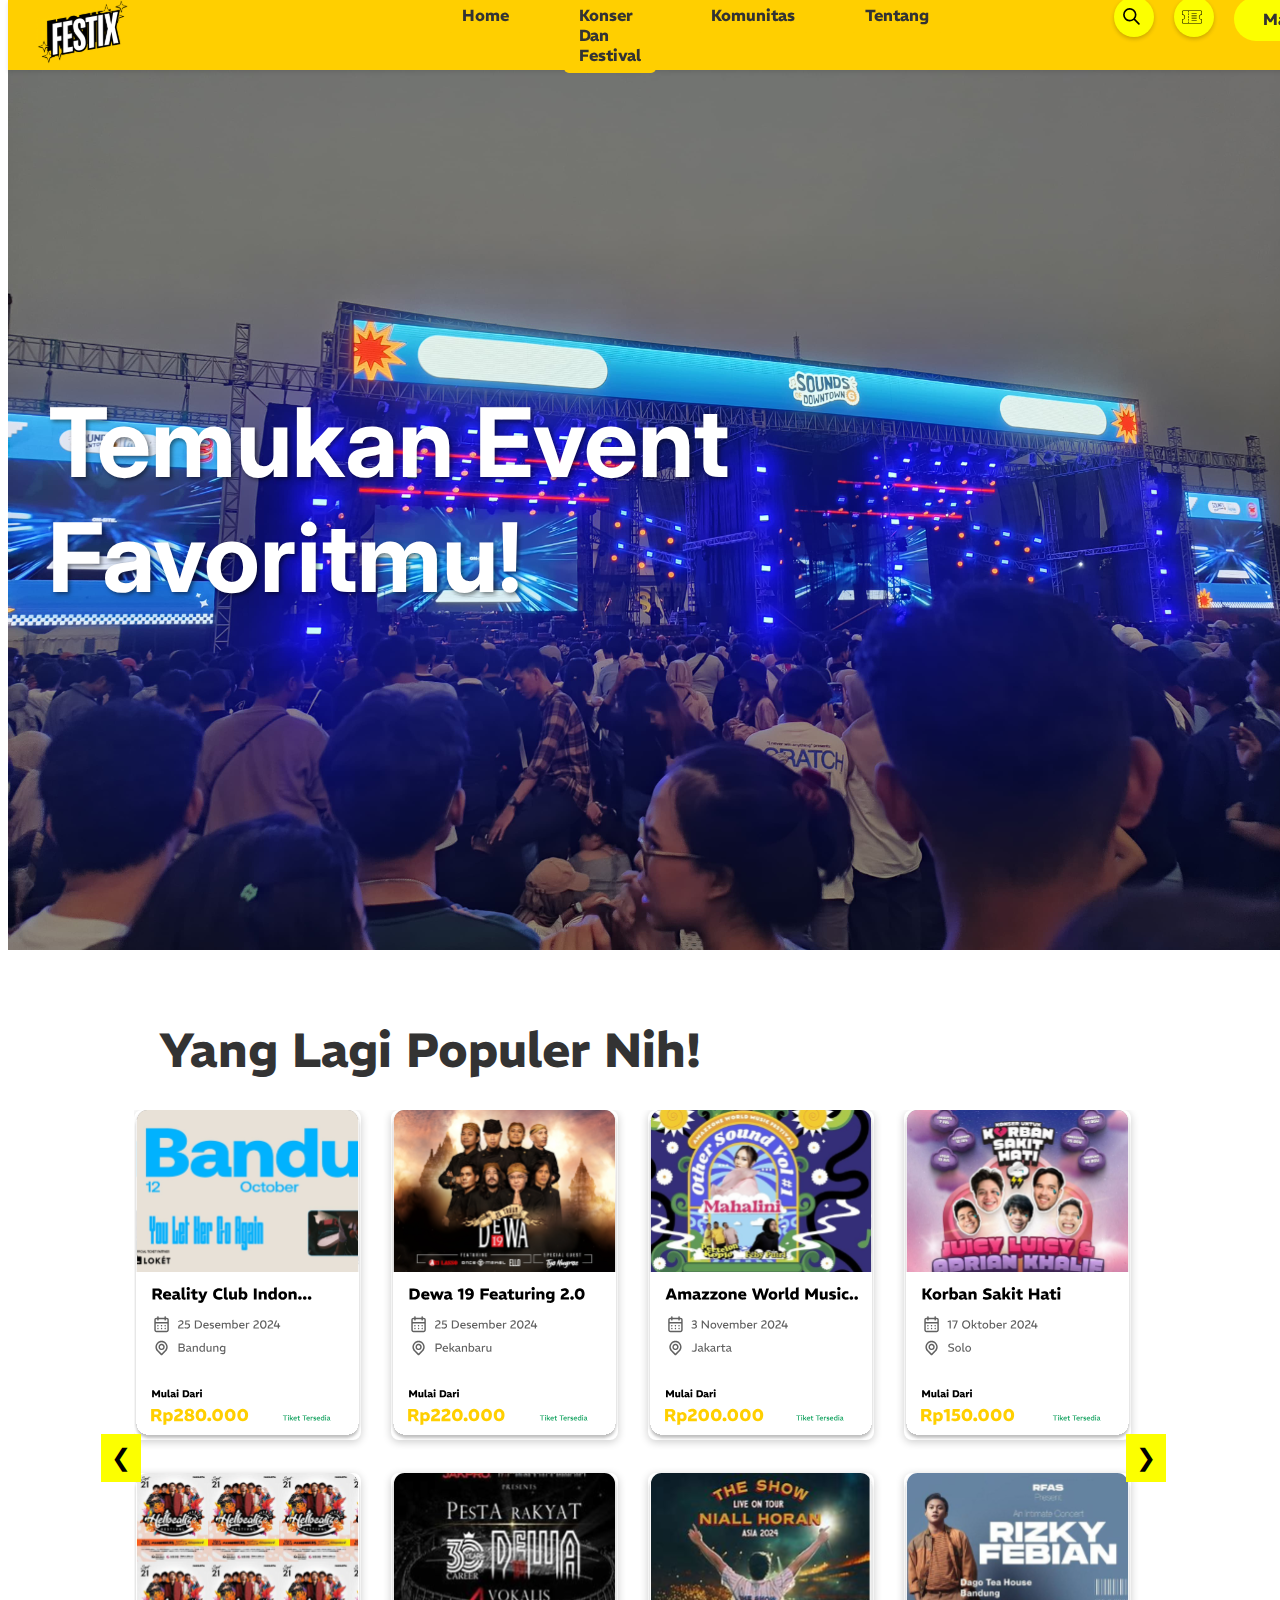
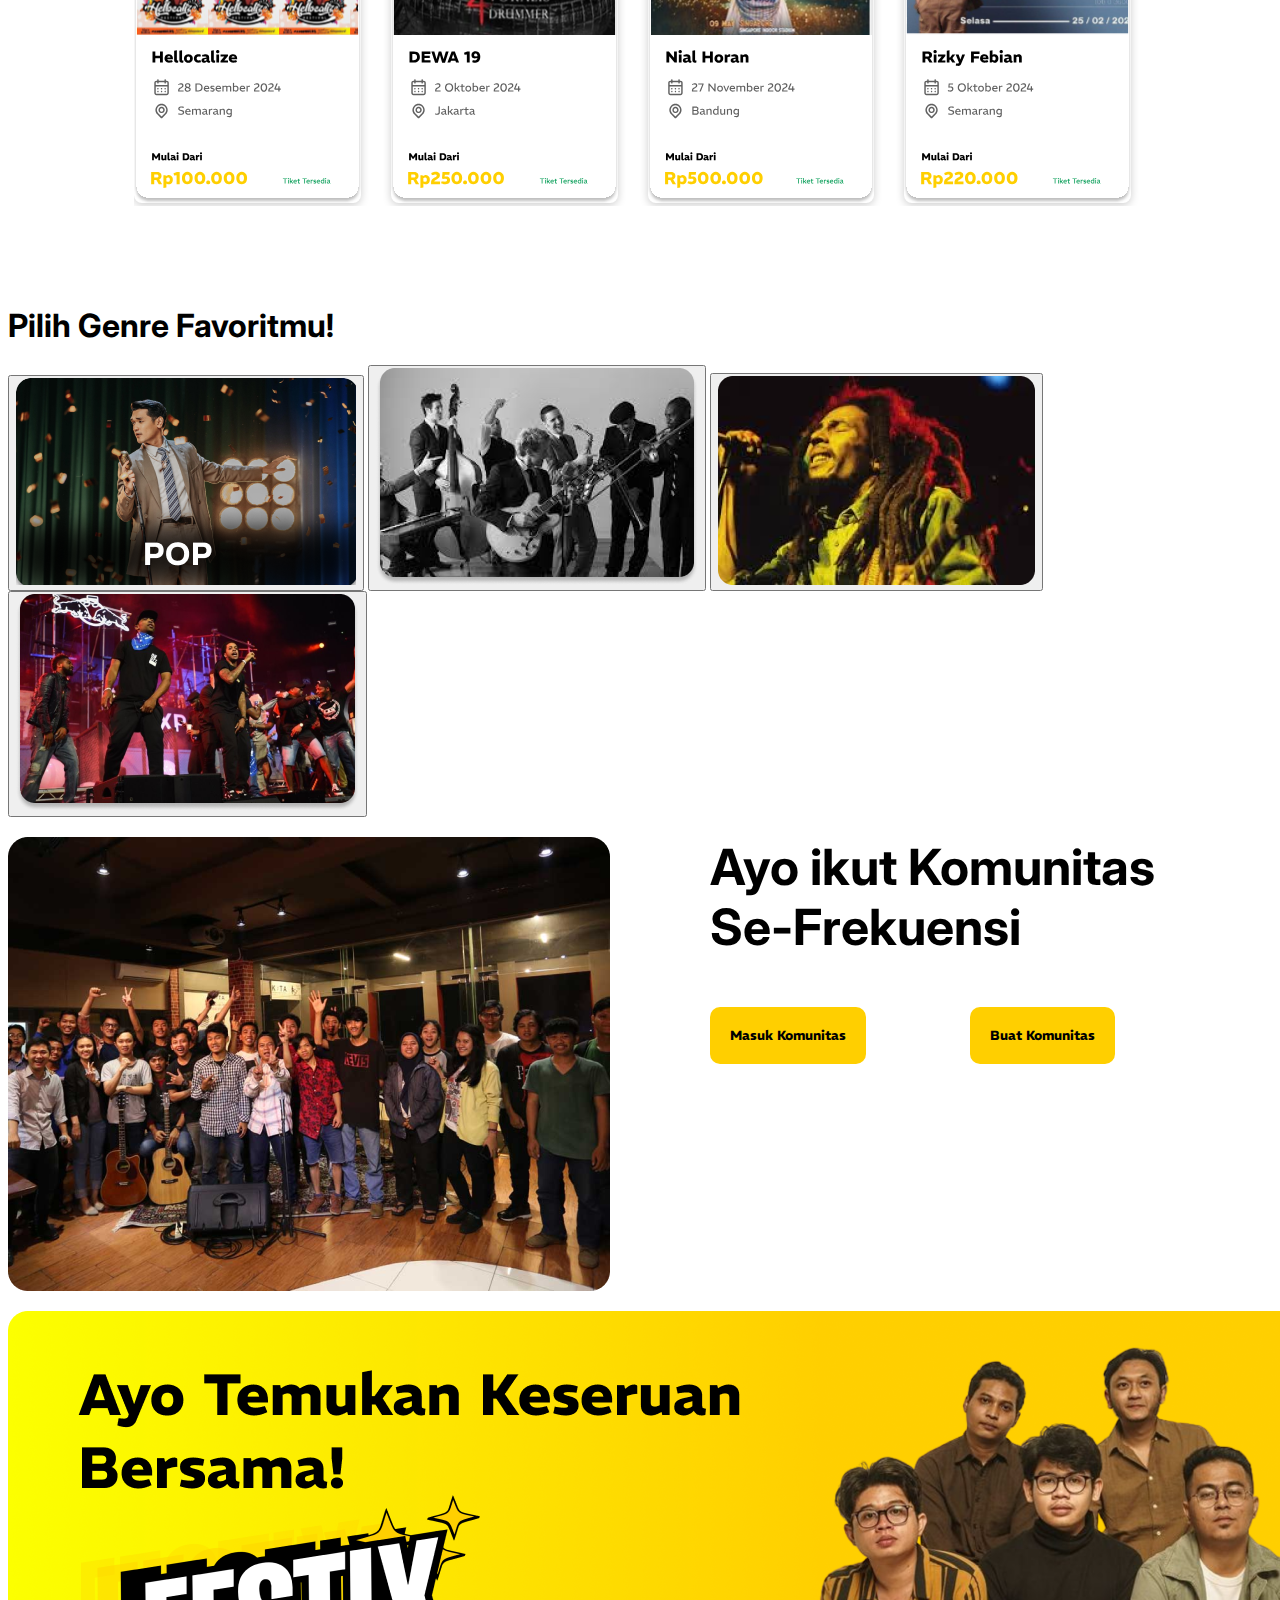
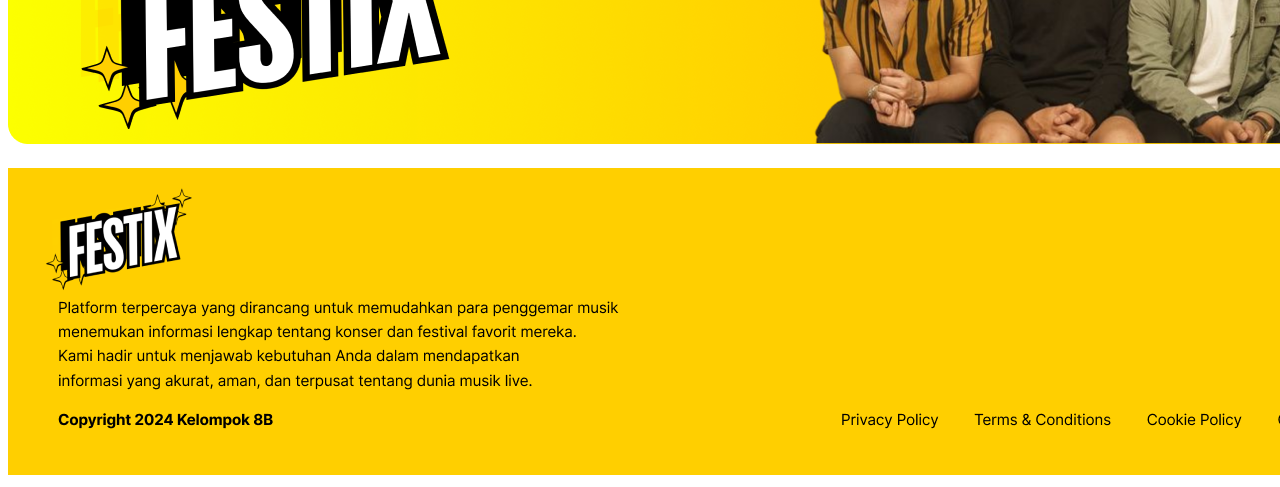
<file: images/index.html>
<!DOCTYPE html>
<html lang="en">

<head>
    <meta charset="UTF-8">
    <meta name="viewport" content="width=device-width, initial-scale=1.0">
    <title>Document</title>
    <link rel="preconnect" href="https://fonts.googleapis.com">
    <link rel="preconnect" href="https://fonts.gstatic.com" crossorigin>
    <link href="https://fonts.googleapis.com/css2?family=REM:ital,wght@0,100..900;1,100..900&display=swap"
        rel="stylesheet">
    <link href="https://fonts.googleapis.com/css2?family=Inter:wght@400;700&display=swap" rel="stylesheet">
    <link rel="stylesheet" href="style.css">
</head>

<body>

    <header>
        <div class="wrapper">
            <img src="FesTix 1.svg" alt="logo" class="logo">
            <nav>
                <ul>
                    <li><a href="#" class="btn">Home</a></li>
                    <li><a href="#" class="btn">Konser Dan Festival</a></li>
                    <li><a href="#" class="btn">Komunitas</a></li>
                    <li><a href="#" class="btn">Tentang</a></li>
                    <div class="btn-wrapper">
                        <li><a href="#" class="btn light"><img src="search.svg" alt="Search"></a></li>
                        <li><a href="#" class="btn light"><img src="ticket.svg" alt="Ticket"></a></li>
                        <li><a href="festix-login.html" class="btn light2">Masuk</a></li>
                    </div>
                </ul>
            </nav>
        </div>

        <div class="hero">
            <div class="text">
                <h1>Temukan Event <br>Favoritmu!</h1>
            </div>
        </div>
    </header>

    <main>
        <div class="Mid">
            <h1>Yang Lagi Populer Nih!</h1>
            <div class="image-slider">
                <button class="prev-btn">❮</button>
                <div class="image-grid-wrapper">
                    <div class="image-grid">
                        <button type="button" onclick="alert('Image clicked')">
                            <img src="ITEM FIX (8).svg" alt="Image 1">
                        </button>
                        <button type="button" onclick="alert('Image clicked')">
                            <img src="ITEM FIX (1).svg" alt="Image 2">
                        </button>
                        <button type="button" onclick="alert('Image clicked')">
                            <img src="ITEM FIX (2).svg" alt="Image 3">
                        </button>
                        <button type="button" onclick="alert('Image clicked')">
                            <img src="ITEM FIX (3).svg" alt="Image 4">
                        </button>
                        <button type="button" onclick="alert('Image clicked')">
                            <img src="ITEM FIX (4).svg" alt="Image 5">
                        </button>
                        <button type="button" onclick="alert('Image clicked')">
                            <img src="ITEM FIX (5).svg" alt="Image 6">
                        </button>
                        <button type="button" onclick="alert('Image clicked')">
                            <img src="ITEM FIX (6).svg" alt="Image 7">
                        </button>
                        <button type="button" onclick="alert('Image clicked')">
                            <img src="ITEM FIX (7).svg" alt="Image 8">
                        </button>
                        <button type="button" onclick="alert('Image clicked')">
                            <img src="ITEM FIX (9).svg" alt="Image 9">
                        </button>
                        <button type="button" onclick="alert('Image clicked')">
                            <img src="ITEM FIX (10).svg" alt="Image 10">
                        </button>
                        <button type="button" onclick="alert('Image clicked')">
                            <img src="ITEM FIX (11).svg" alt="Image 11">
                        </button>
                        <button type="button" onclick="alert('Image clicked')">
                            <img src="ITEM FIX@2x.svg" alt="Image 12">
                        </button>
                    </div>
                </div>
                <button class="next-btn">❯</button>
            </div>
        </div>
    </main>
    

    <div class="MID2">
        <h1>Pilih Genre Favoritmu!</h1>
        <div class="genre">
            <button type="button" onclick="alert('Genre clicked')">
                <img src="Group 9 (2).png" alt="Genre 1">
            </button>
            <button type="button" onclick="alert('Genre clicked')">
                <img src="Jass 1.png" alt="Genre 2">
            </button>
            <button type="button" onclick="alert('Genre clicked')">
                <img src="Reggae 1.png" alt="Genre 3">
            </button>
            <button type="button" onclick="alert('Genre clicked')">
                <img src="hip-hop 1.png" alt="Genre 4">
            </button>
        </div>

        <div class="L-left">
            <img src="Rectangle 7.png" alt="Komunitas">
            <div class="text-contrainer">
                <h1>Ayo ikut Komunitas <br>Se-Frekuensi<br></h1>
                <div class="btn-contrainer">
                    <button type="button" class="btnkom">Masuk Komunitas</button>
                    <button type="button" class="btnkom">Buat Komunitas</button>
                </div>
            </div>
        </div>

        <div class="low">
            <img src="Group 13.png" alt="Low Image">
        </div>
        <div class="lower">
            <img src="FOOTER.png" alt="Footer">
        </div>
    </div>
    </main>

    <script src="main.js"></script>

</body>

</html>
</file>
<file: images/style.css>
.wrapper {
    font-family: "Rem", sans-serif;
    display: flex;
    justify-content: space-between;
    align-items: center;
    padding: 10px;
    background-color: #FFCF00;
    position: fixed;
    top: 0;
    width: 100%;
    z-index: 1000;
    box-shadow: 0 2px 4px rgba(0, 0, 0, 0.1);
    height: 50px;
 
}

.logo {
    width: 120px;
    height: 80px;
    width: auto;
    margin-right: 300px;
}

nav ul {
    list-style: none;
    display: flex;
    margin: 0;
    padding: 0;
    gap: 15px;
}

nav ul li {
    display: inline-block;
    margin-right: 20px;
}
.btn-wrapper {
    display: flex;
    gap: 0px; 
    margin-left: 130px;
}


a.btn {
    text-decoration: none;
    color: #333;
    font-size: 1em;
    padding: 8px 15px;
    background-color: #FfCF00;
    border-radius: 5px;
    transition: background-color 0.3s;
}

a.btn:hover {
    background-color: #fcff00;
}


a.btn.light {
    padding: 0;
    width: 40px;
    height: 40px;
    display: flex;
    justify-content: center;
    align-items: center;
    border-radius: 50%;
    background-color: #fcff00;
    box-shadow: 0 2px 4px rgba(0, 0, 0, 0.2);
}



a.btn.light2 {
    text-decoration: none;
    color: #333;
    font-size: 1em;
    padding: 12px 20px;
    display: flex;
    justify-content: center;
    align-items: center;
    width: 70px;
    background-color: #FCfF00;
    border-radius: 30px;
    transition: background-color 0.3s;
}

a.btn.light img {
    width: 20px;
    height: 20px;
}

a.btn.light:hover {
    background-color: #FFCF00;
}

a.btn.light2:hover {
    background-color: #FFCF00;
}


nav {
    display: flex;
    flex-grow: 1;
    align-items: center;
}

nav ul {
    list-style: none;
    display: flex;
    gap: 20px;
    margin: 0;
    padding: 0;
    justify-content: flex-start;
}

nav li {
    display: inline-block;
}

nav li a {
    text-decoration: none;
    color: #333;
    font-size: 16px;
    font-weight: bold;
    padding: 10px 15px;
    transition: background-color 0.3s ease;
}

.btn {
    background-color: #FCFF00;
    color: #333;
    border: none;
    border-radius: 5px;
    padding: 10px 20px;
    font-weight: bold;
    display: flex;
    align-items: center;
}

.btn img {
    height: 18px;
    margin-right: 5px;
}

.btn:hover {
    background-color: #ffc107;
}

.hero {
    background-image: url('home.jpg');
    background-size: cover;
    background-position: center;
    height: 100vh;
    width: 97%;
    display: flex;
    justify-content: flex-start;
    align-items: center;
    color: white;
    text-shadow: 2px 2px 4px rgba(0, 0, 0, 0.5);
    margin-top: 50px;
    padding-left: 40px;
    padding-right: 20px;
}

.text {
    z-index: 2;
}

.text h1 {
    font-family: 'Inter', sans-serif;
    font-size: 96px;
    font-weight: bold;
    margin: 0;
    line-height: 1.2;
}

.image-slider {
    display: flex;
    align-items: center;
    justify-content: center;
    position: relative;
    width: 80%; 
    margin: 0 auto;
    margin-top: 30px;
}

.image-grid-wrapper {
    overflow: hidden; 
    width: 100%;
}

.image-grid {
    display: grid;
    grid-template-rows: repeat(2, 1fr); 
    grid-template-columns: repeat(8, 1fr); 
    gap: 30px;
    transition: transform 0.5s ease-in-out;
    width: 200%; 
}

.image-grid button {
    border: none;
    background: none;
    padding: 0;
    cursor: pointer;
}

.image-grid img {
    width: 100%;
    max-width: 250px;
    height: auto;
    border-radius: 8px;
    box-shadow: 0 2px 8px rgba(0, 0, 0, 0.2);
}

.prev-btn, .next-btn {
    background-color: #fcff00;
    border: none;
    padding: 10px;
    cursor: pointer;
    font-size: 24px;
    position: absolute;
    top: 50%;
    transform: translateY(-50%);
    z-index: 1;
}
.prev-btn {
    margin-left: -23px; 
}

.next-btn {
    margin-right: -10px;
}

.prev-btn {
    left: -10px;
}

.next-btn {
    right: -10px;
}

.Mid h1 {
    font-family: 'Rem';
    font-size: 48px;
    color: #333;
    margin-bottom: 10px;
    margin-top: 70px;
    margin-left: 150px;

}

.MID2 {
    display: flex;
    flex-direction: column;
    align-items: flex-start;
    gap: 20px;
}

.MID2 h1 {
    font-family: "Inter", sans-serif;
    margin-bottom: 0px;
    margin-top: 100px;
    text-align: left;
    width: 100%;
}

.L-left {
    display: flex;
    align-items: flex-start;
}

.community-image {
    width: 150px;
    height: auto;
    margin-right: 20px;
}

.text-contrainer {
    display: flex;
    flex-direction: column;
}

.text-contrainer h1 {
    font-family: "Inter";
    margin: 0;
    font-size: 50px;
    margin-bottom: 30px;
    margin-left: 100px;
}

.btn-container {
    display: flex;
    justify-content: space-between;
    align-items: center;
    margin-top: 20px;
}

.btnkom {
    font-family: "Rem", sans-serif;
    font-weight: 700;
    font-size: 24;
    padding: 20px 20px;
    background-color: #FfCF00;
    color: black;
    border: none;
    border-radius: 10px;
    cursor: pointer;
    margin-top: 20px;
    margin-left: 100px;
}

.btnkom:hover {
    background-color: #fcff00;
}
</file>
